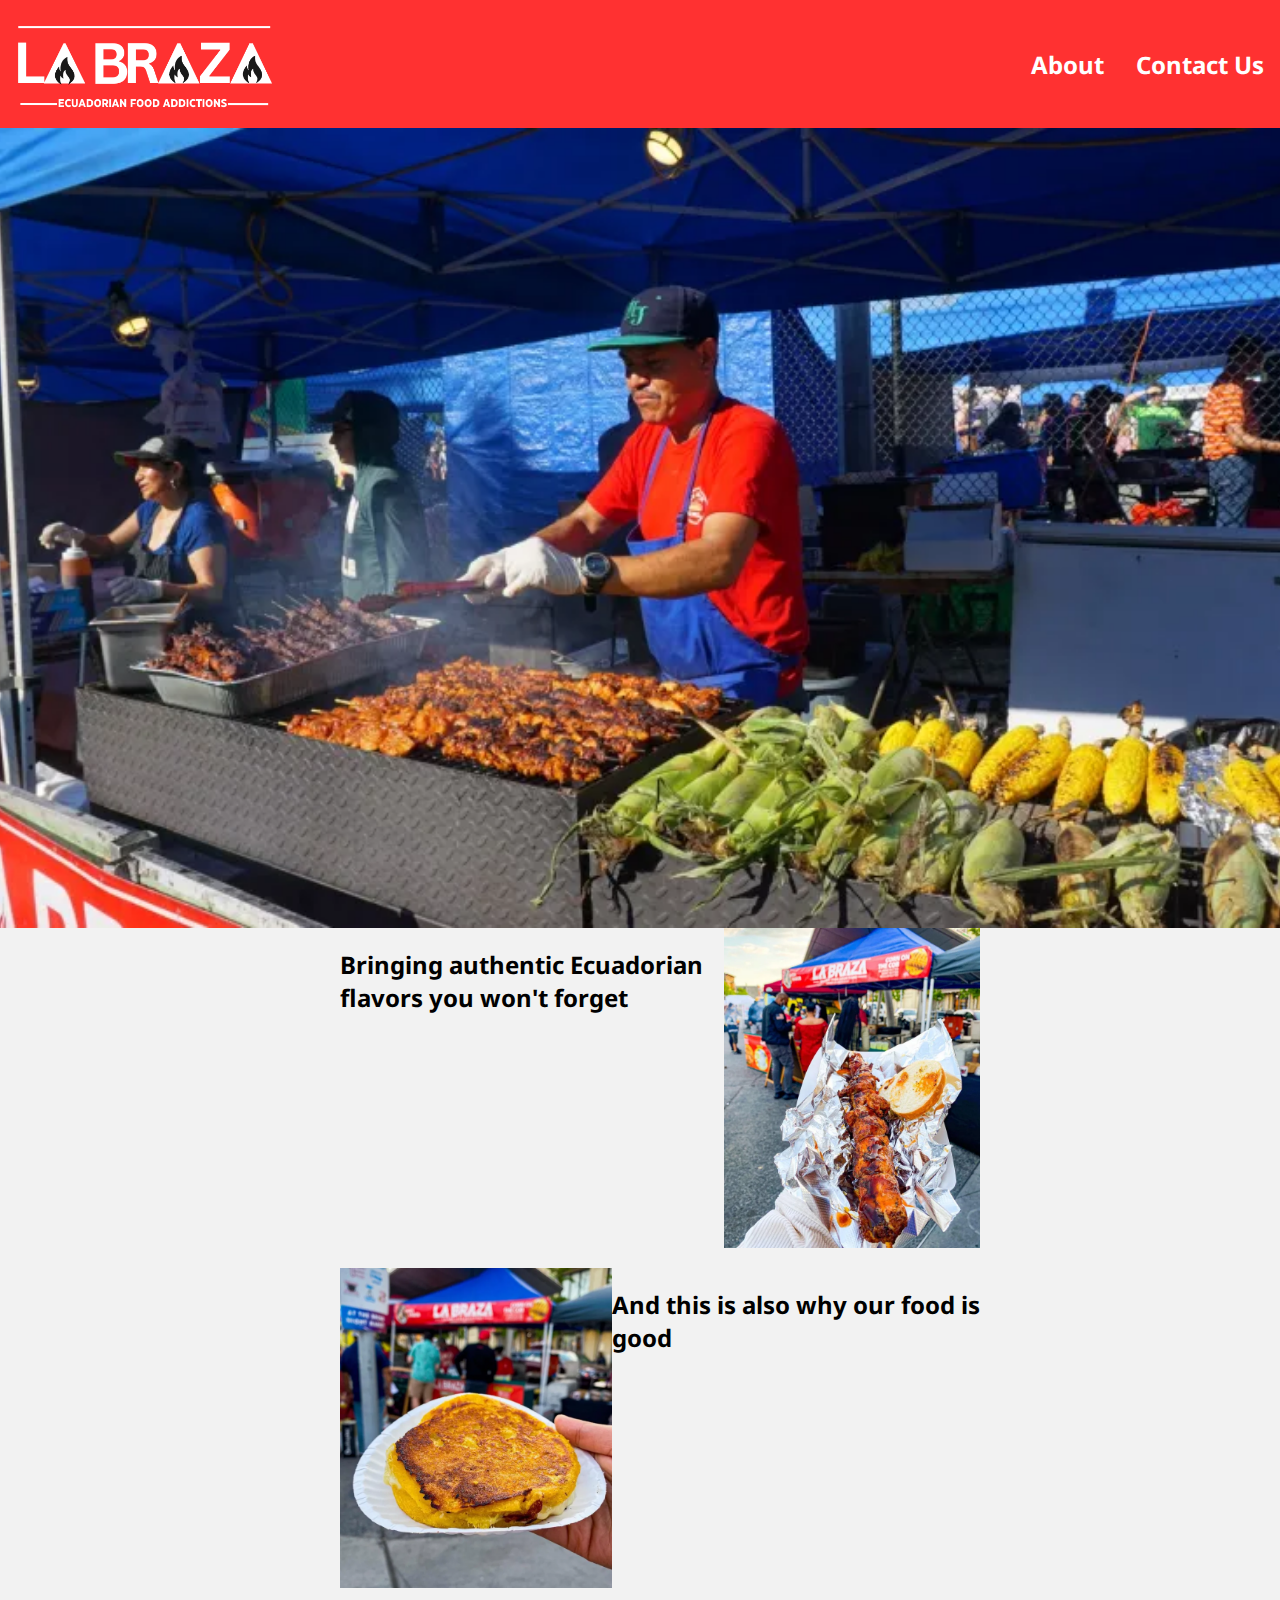
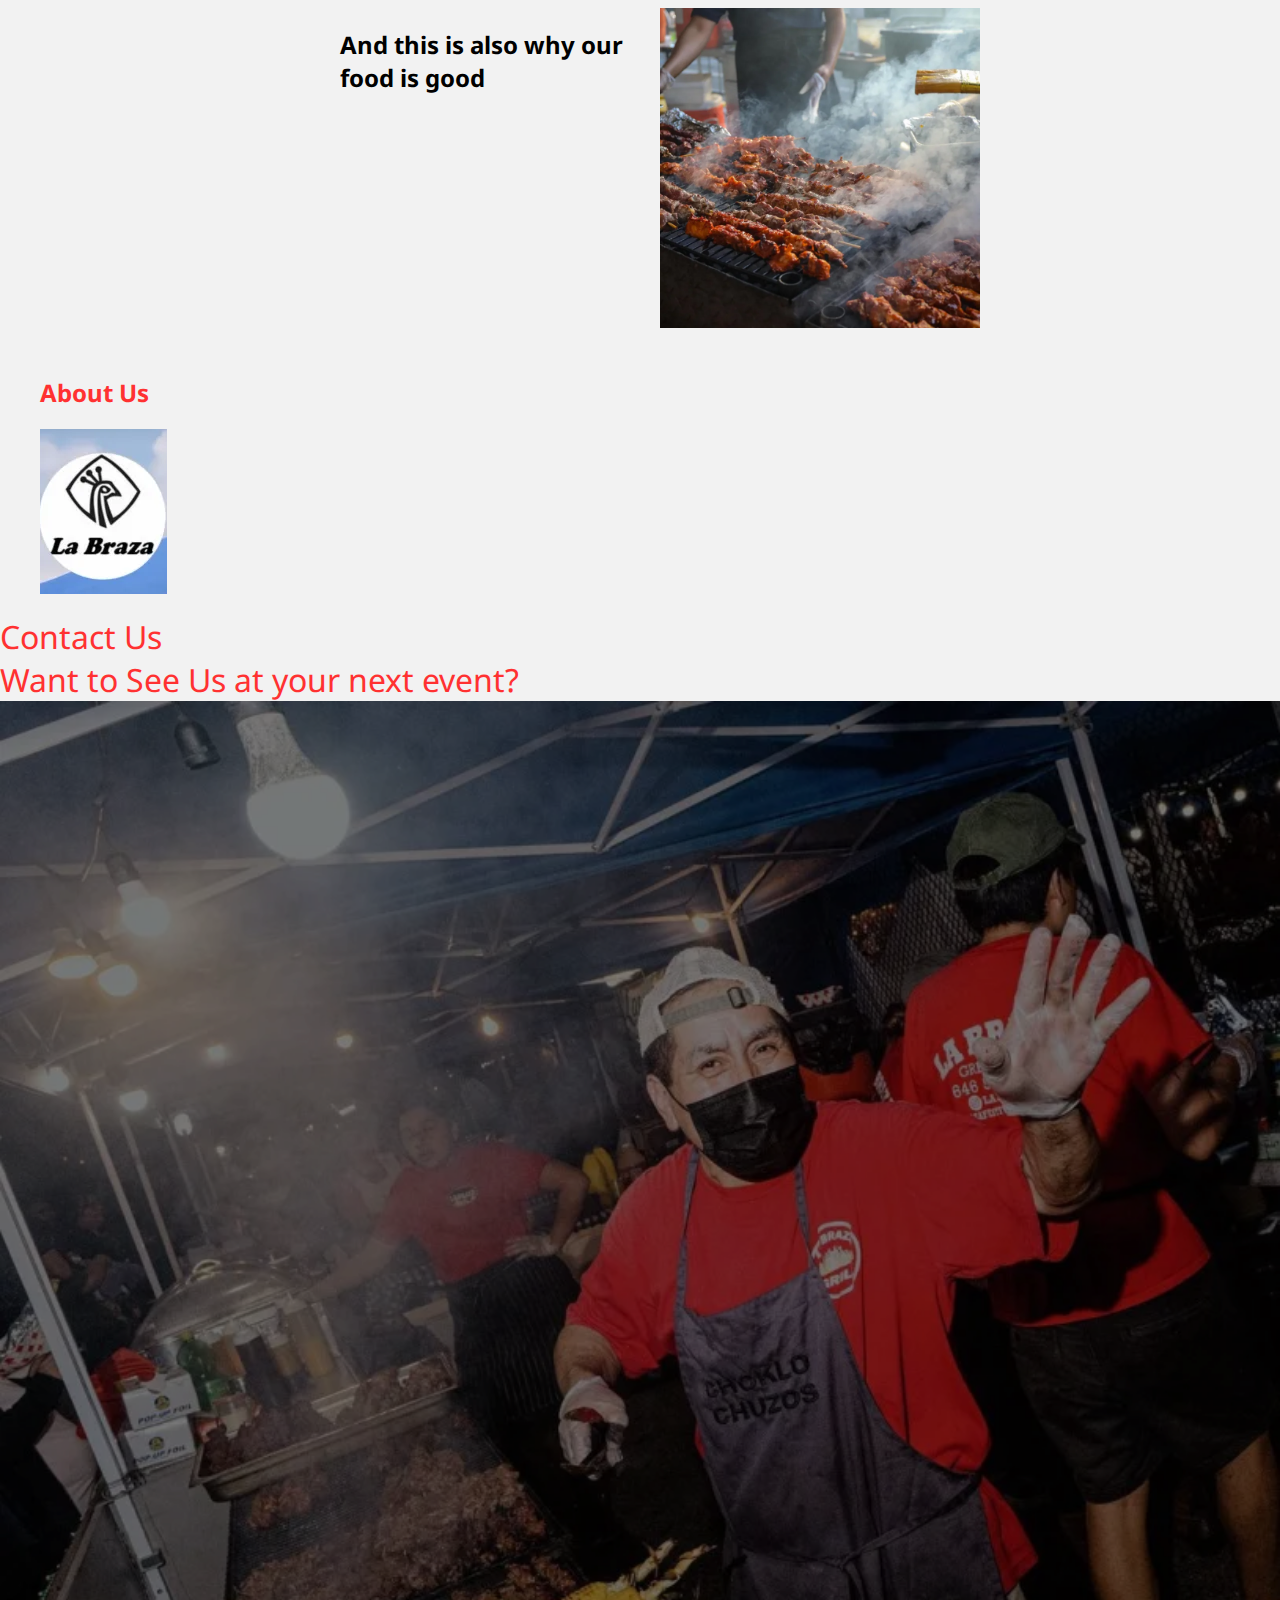
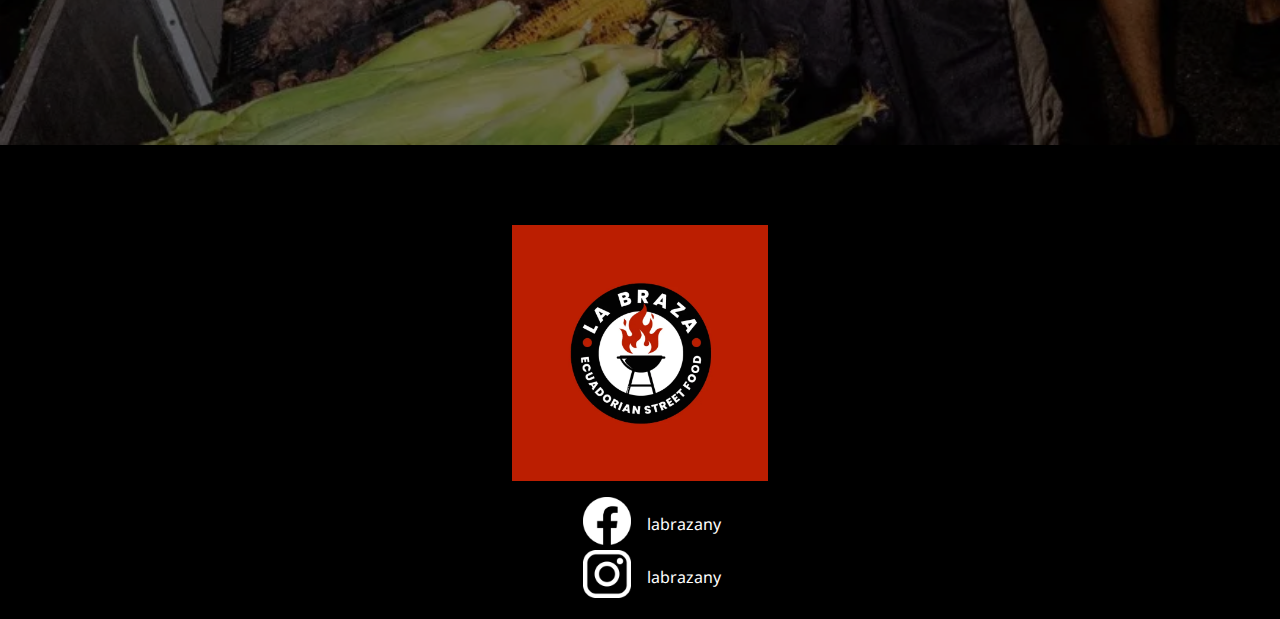
<file: index.html>
<!DOCTYPE html>
<html lang="en">
  <head>
    <meta charset="UTF-8" />
    <meta name="viewport" content="width=device-width, initial-scale=1.0" />
    <link rel="preconnect" href="https://fonts.googleapis.com" />
    <link rel="preconnect" href="https://fonts.gstatic.com" crossorigin />
    <link
      href="https://fonts.googleapis.com/css2?family=DM+Sans:ital,opsz,wght@0,9..40,100..1000;1,9..40,100..1000&family=Noto+Sans:ital,wght@0,100..900;1,100..900&family=Open+Sans:ital,wght@0,300..800;1,300..800&display=swap"
      rel="stylesheet"
    />
    <link href="/styles/shared.css" rel="stylesheet" />
    <title>La Braza</title>
  </head>
  <body>
    <header id="main-header">
      <!--<a href="index.html" id="brand-logo">La Braza</a>*/ -->
      <a href="index.html"><img src="assets/icons/LaBraza.webp" alt="" /></a>
      <nav>
        <ul id="navigation">
          <li>
            <a href="#about">About</a>
          </li>
          <li>
            <a href="#contact">Contact Us</a>
          </li>
        </ul>
      </nav>
      <a href="#top-drawer" class="menu-btn">
        <span></span>
        <span></span>
        <span></span>
      </a>
    </header>
    <aside id="top-drawer">
      <a href="#">X</a>
      <nav>
        <ul>
          <li>
            <a href="#about">About</a>
          </li>
          <li>
            <a href="#contact">Contact Us</a>
          </li>
        </ul>
      </nav>
    </aside>
    <main>
      <img
        id="home-image"
        src="assets/staff/66582692_2369752213298160_2463929691543699456_n.webp"
      />
      <div id="food">
        <ul>
          <li>
            <h2>Bringing authentic Ecuadorian flavors you won't forget</h2>
            <img src="assets/food/LaBraza_Skewer.webp" alt="skewer" />
          </li>
          <li>
            <img src="assets/food/LaBraza_Arepa.webp" alt="arepa" />
            <h2>And this is also why our food is good</h2>
          </li>
          <li>
            <h2>And this is also why our food is good</h2>
            <img src="assets/food/LaBraza_Skewer_2.webp" alt="skewer" />
          </li>
        </ul>
      </div>
      <div id="about">
        <ul>
          <li>
            <h2>About Us</h2>
            <img src="assets/icons/Screenshot 2025-08-14 212832.png" alt="aboutUs">
          </li>
        </ul>
      </div>
      <div id="contact">
        <p>Contact Us</p>
        <p>Want to See Us at your next event?</p>
        <img
          id="contact-image"
          src="assets/staff/341513527_5937221473042951_5419865100386310143_n.webp"
        />
      </div>
    </main>
    <footer>
      <img src="assets/icons/LaBraza-logo.webp" id="main-logo" />
      <ul id="socials">
        <li>
          <a href="https://www.facebook.com/LabrazaNY/">
            <img src="assets/icons/facebook.png" alt="Facebook" />
          </a>
          <p>labrazany</p>
        </li>
        <li>
          <a href="https://www.instagram.com/labrazany/"
            ><img src="assets/icons/insta.png" alt="Instagram"
          /></a>
          <p>labrazany</p>
        </li>
      </ul>
    </footer>
  </body>
</html>
</file>
<file: styles/shared.css>
body {
  margin: 0;
  font-family: "Noto Sans", "Sans-serif";
  background-color: #f2f2f2;
}

#navigation {
  font-family: "Noto Sans", "Sans-serif";
  font-size: 24px;
  font-weight: bolder;
  color: white;
}

#navigation a {
  color: white;
  text-decoration: none;
}

#main-header {
  height: 8rem;
  display: flex;
  justify-content: space-between;
  align-items: center;
  background-color: rgb(255, 49, 49);
  overflow: hidden;
}

#main-header a {
  object-fit: cover;
}

#main-header img {
  margin-left: 1rem;
  height: 50%;
  width: 50%;
  object-fit: cover;
}

.menu-btn {
  width: 3rem;
  height: 3rem;
  display: flex;
  flex-direction: column;
  justify-content: space-around;
  display: none;
}

.menu-btn span {
  width: 100%;
  height: 3px;
  background-color: white;
}

#top-drawer a {
  text-decoration: none;
  display: block;
  color: white;
  width: 5%;
  margin-left: auto;
  margin-right: auto;
}

#top-drawer {
  width: 100%;
  height: 20rem;
  display: none;
  flex-direction: column;
  background-color: rgb(255, 49, 49);
  position: absolute;
  top: 0rem;
}

#top-drawer ul {
  list-style: none;
}

#top-drawer li {
  width: 8rem;
}

#top-drawer li a {
  color: white;
  text-decoration: none;
}

#top-drawer:target {
  display: block;
}

#brand-logo {
  font-family: "Baskerville Old Face", "Sans-serif";
  font-style: italic;
  font-size: 3rem;
  font-weight: bolder;
  color: black;
  padding: 1rem;
}

#main-header ul {
  list-style: none;
  display: flex;
  align-items: center;
}

#main-header li {
  padding: 1rem;
}

#main-header a {
  text-decoration: none;
}

#main-logo {
  margin: 5rem auto auto auto;
}

#home-image {
  width: 100%;
  height: 50rem;
  object-fit: cover;
  display: block;
}

#food ul {
  list-style: none;
  width: 40rem;
  margin: 0 auto 48px auto;
  display: grid;
  grid-template-columns: 1fr;
  gap: 20px 20px;
}

#food li {
  display: flex;
}

#food li img {
  width: 20rem;
  height: 20rem;
  object-fit: cover;
}

#about ul {
  list-style: none;
  color: rgb(255, 49, 49);
}

#contact p {
  margin: 0;
  color: rgb(255, 49, 49);
  font-size: 32px;
  position: relative;
}

#contact-image {
  filter: brightness(50%);
  width: 100%;
  height: auto;
  display: block;
}

footer {
  display: flex;
  align-items: center;
  flex-direction: column;
  background-color: black;
}

#main-logo {
  width: 16rem;
}

#socials ul {
  list-style: none;
  grid-template-columns: 1fr, 1fr;
}
#socials li {
  display: flex;
}

#socials img {
  height: 3rem;
}

#socials p {
  margin: 1rem 1rem 0 1rem;
  color: white;
}

@media (max-width: 728px) {
  #main-header {
    flex-direction: column;
    align-items: center;
  }
  #main-header {
    height: auto;
  }
  .menu-btn {
    display: flex;
  }

  nav #navigation {
    display: none;
  }
}
</file>
